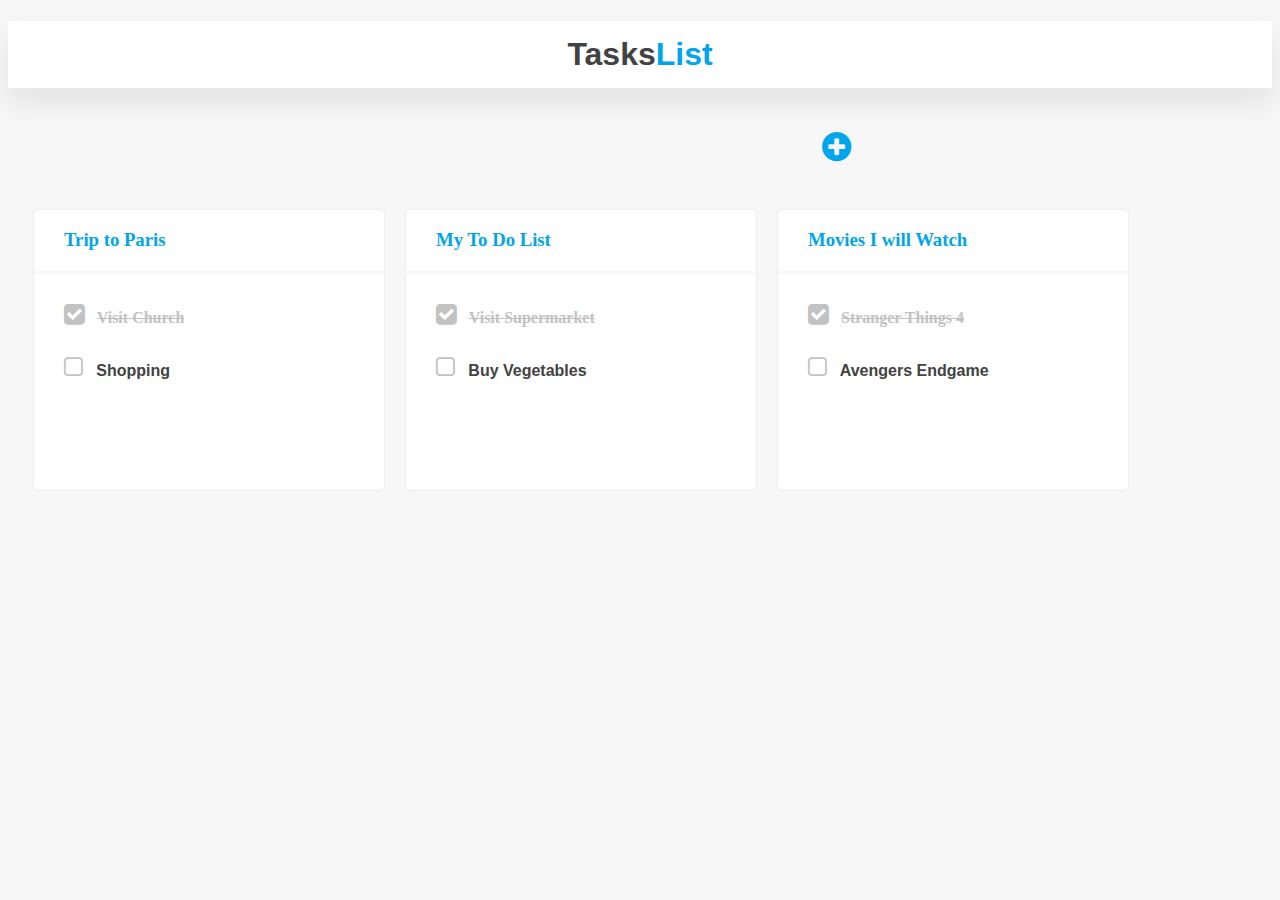
<file: index.html>
<!DOCTYPE html>
<html lang="en">
<head>
    <link rel="icon" href="./Assessts/icon.png">
   <link rel="stylesheet" href="./style.css">
    <meta name="Todo-App" content="html css basic awareness">
    <meta name="viewport" content="width=device-width, initial-scale=1.0">
    <link rel="stylesheet" href="https://cdnjs.cloudflare.com/ajax/libs/font-awesome/4.7.0/css/font-awesome.min.css">
    <title>Todo-App </title>
</head>
<body>

   <header  >
     <h1 >Tasks<span>List</span></h1>
    </header>
       <div class="pad ">
         <legend> <strong style="color:  #424242"><a href="./new.html" target="_self"><h class="fa fa-plus-circle" style="font-size:34px; color: #00A5EC; align-items: center;"></h></a> &nbsp; </h></strong></legend>
            <div class="section1 col" >
                
                <div class="box" >
                    <a href="./trip.html" target="_self">
                    <h3><span >Trip to Paris</span></h3>
                    
                <b> <i class="fa fa-check-square" style="font-size:24px"></i> &nbsp; <del>Visit Church</del></b><br>&nbsp;<br>
                <strong>  <i class="fa fa-square-o" style="font-size:24px"></i> &nbsp; Shopping</strong> </a>
                </div>
                <div class="box box1  ">
                    <h3><span>My To Do List</span></h3>
                    
                <b> <i class="fa fa-check-square" style="font-size:24px"></i> &nbsp; <del>Visit Supermarket</del></b><br>&nbsp;<br>
                <strong>  <i class="fa fa-square-o" style="font-size:24px"></i> &nbsp; Buy Vegetables</strong>
                </div>
                <div class="box box2 ">
                    <h3><span>Movies I will Watch</span></h3>
                    
                <b> <i class="fa fa-check-square" style="font-size:24px"></i> &nbsp; <del>Stranger Things 4</del></b><br>&nbsp;<br>
                <strong>  <i class="fa fa-square-o" style="font-size:24px"></i> &nbsp; Avengers Endgame</strong>
                </div>
            </div>
           

        </div>

        
    
</body>
</html>
</file>
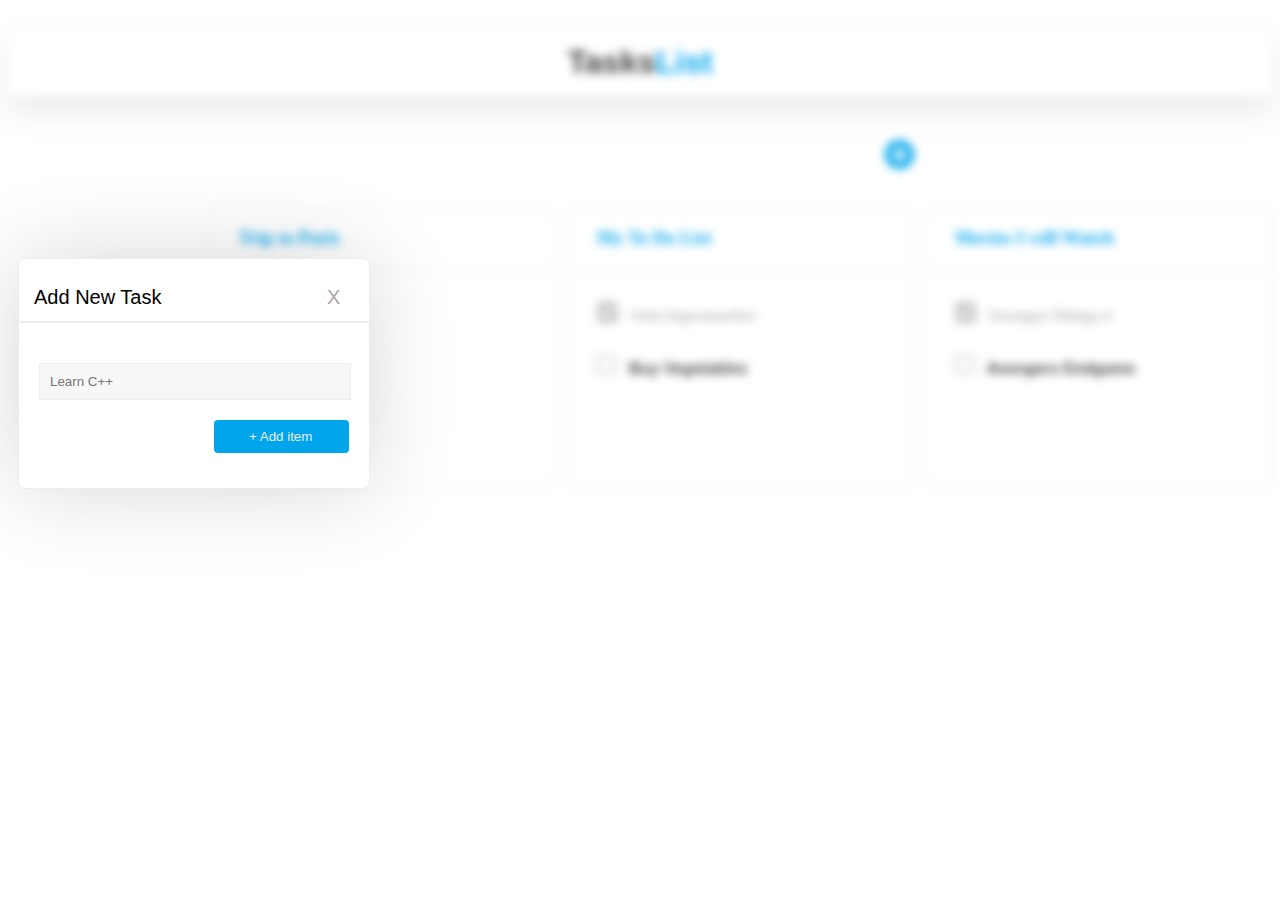
<file: new.html>
<!DOCTYPE html>
<html lang="en">
<head>
    <link rel="icon" href="./Assessts/icon.png">
    <link rel="stylesheet" href="./new.css">
    <meta charset="UTF-8">
    <meta http-equiv="X-UA-Compatible" content="IE=edge">
    <meta name="viewport" content="width=device-width, initial-scale=1.0">
    <link rel="stylesheet" href="https://cdnjs.cloudflare.com/ajax/libs/font-awesome/4.7.0/css/font-awesome.min.css">
   
    <title>New page</title>
   
</head>
<body >
    
  <div class="rdh">
    <div class="container" >
       <div class="gry">
       <div class="background">
        <header  >
            <h1 >Tasks<span>List</span></h1>
           </header>
              <div class="pad ">
                <legend> <strong style="color:  #424242"><a href="./task.html" target="_self"><h class="fa fa-plus-circle" style="font-size:34px; color: #00A5EC; align-items: center;"></h></a> &nbsp; </h></strong></legend>
                   <div class="section1 col" >
                       <div class="box" >
                           <h3><span ><a href="./trip.html" target="_self" >Trip to Paris</a></span></h3>
                           
                       <b> <i class="fa fa-check-square" style="font-size:24px"></i> &nbsp; <del>Visit Church</del></b><br>&nbsp;<br>
                       <strong>  <i class="fa fa-square-o" style="font-size:24px"></i> &nbsp; Shopping</strong>
                       </div>
                       <div class="box">
                           <h3><span>My To Do List</span></h3>
                           
                       <b> <i class="fa fa-check-square" style="font-size:24px"></i> &nbsp; <del>Visit Supermarket</del></b><br>&nbsp;<br>
                       <strong>  <i class="fa fa-square-o" style="font-size:24px"></i> &nbsp; Buy Vegetables</strong>
                       </div>
                       <div class="box">
                           <h3><span>Movies I will Watch</span></h3>
                           
                       <b> <i class="fa fa-check-square" style="font-size:24px"></i> &nbsp; <del>Stranger Things 4</del></b><br>&nbsp;<br>
                       <strong>  <i class="fa fa-square-o" style="font-size:24px"></i> &nbsp; Avengers Endgame</strong>
                       </div>
                   </div>
                  
       
               </div>
            </div>
       
       </div>  
            

    </div>
    <div class="container2">
        <section class="section1">
            <div class="div1">
                <p> Add New Task <a href="./index.html"><span class="clear">X</span></a></p>
                <input type="text" placeholder="Learn C++">
                <button> + Add item</button>
        
            </div>
        </section>
      </div>

  </div>

    
</body>
</html>
</file>
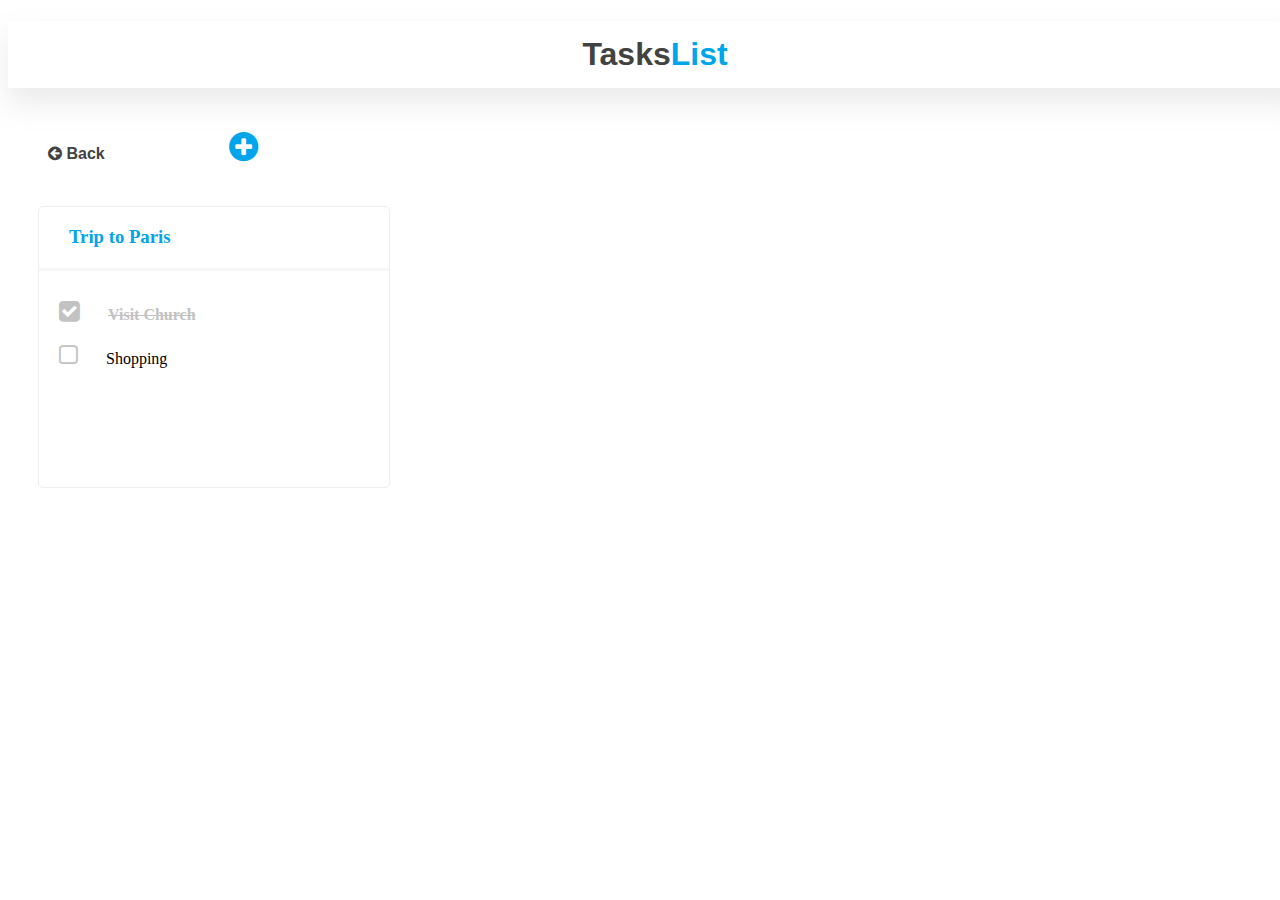
<file: trip.html>
<!DOCTYPE html>
<html lang="en">
<head>
    <link rel="icon" href="./Assessts/icon.png">
    <link rel="stylesheet" href="./trip.css">
    <meta charset="UTF-8">
    <meta http-equiv="X-UA-Compatible" content="IE=edge">
    <meta name="viewport" content="width=device-width, initial-scale=1.0">
    <link rel="stylesheet" href="https://cdnjs.cloudflare.com/ajax/libs/font-awesome/4.7.0/css/font-awesome.min.css">
    <title>Trip page</title>
    
    
</head>
<body>
    <header  >
        <h1 >Tasks<span class="span1">List</span></h1>
    </header>
   <div class="middle">
    <strong class="back"> <a href="./index.html" target="_self"><i class="fa fa-arrow-circle-left" style="color: #424242;" aria-hidden="true"></i></a> Back</strong><i class="fa-thin fa-xmark"></i>
    <strong style="color:  #424242"><h class="fa fa-plus-circle" style="font-size:34px; color: #00A5EC; align-items: center;"></h> &nbsp; </h></strong>

    <div class="trip col">
        <div class="box" s>
            <h3><span class="span1">Trip to Paris</span></h3>
            
        <i class="fa fa-check-square" style="font-size:24px"></i> &nbsp;&nbsp;&nbsp;&nbsp;&nbsp; <b>Visit Church</b> <br>
       <i class="fa fa-square-o" style="font-size:24px"></i> &nbsp;&nbsp;&nbsp;&nbsp;&nbsp; Shopping 
        </div>
    </div>
   </div>
</body>
</html>
</file>
<file: style.css>
@media screen and (max-width:620px){
    .col{
        flex-direction: column;
        box-sizing: border-box;
    }
}
h1{
    padding: 15px;
    background-color: #FFFFFF;
    color: #424242;
    font-family:Arial, Helvetica, sans-serif;
    text-align: center;
    box-shadow: 0px 15px 30px #7B7B7B29;
    opacity: 2;
    
    

    
}
.box{
    width: 350px;
    height: 280px;
    border: 1px solid #EDEDED ;
    border-radius: 5px;
    margin: 10px;
    background-color: #FFFFFF;
    opacity: 1;
    

}

.box:hover {
    box-shadow: 0px 0px 20px #67676729;
    border: 2px solid #EDEDED;
    
}


legend{
    font-family:Verdana, Geneva, Tahoma, sans-serif;
    padding-left: 64%;
    padding-top: 20px;
    padding-bottom: 35px;
    
}
h3{
    padding-left: 30px;
    border-bottom: 3px solid #F7F7F7;
    padding-bottom: 20px;
    
}
i{
    padding-top: 10px;
    padding-left: 30px;
    color: #C2C2C2;
}
.section1{
    display: flex;
   
  
}


.second{
    margin-top: 10px;
}
span{
    color: #00A5EC;
}
strong{
    color: #424242;
    font-family: Arial, Helvetica, sans-serif;
}
del{
    color: #C2C2C2;
}
body{
    background-color: #F7F7F7;


    
}
.pad{
    padding-left: 15px;
}
.h{
    padding-left: 670px;
}
hr{
    color: #F7F7F7 1px;
}
a{
    text-decoration: none;
    color:#00A5EC ;
}
</file>
<file: new.css>
@media screen and (max-width:620px){
    .col{
        flex-direction: column;
        box-sizing: border-box;
        width: 100%;
    }
  }
h1{
    padding: 15px;
    background-color: #FFFFFF;
    color: #424242;
    font-family:Arial, Helvetica, sans-serif;
    text-align: center;
    box-shadow: 0px 15px 30px #7B7B7B29;
    opacity: 2;

    
}
.box{
    width: 350px;
    height: 280px;
    border: 1px solid #EDEDED ;
    border-radius: 5px;
    margin-left: 10px;
    background-color: #FFFFFF;
    opacity: 1;
    

}
.box:hover {
    box-shadow: 0px 0px 20px #67676729;
    border: 2px solid #EDEDED;
    
}


legend{
    font-family:Verdana, Geneva, Tahoma, sans-serif;
    padding-left: 64%;
    padding-top: 20px;
    padding-bottom: 35px;
    
}
h3{
    padding-left: 30px;
    border-bottom: 3px solid #F7F7F7;
    padding-bottom: 20px;
    
}
i{
    padding-top: 10px;
    padding-left: 30px;
    color: #C2C2C2;
}
.section1{
    display: flex;
}


.second{
    margin-top: 10px;
    
}
span{
    color: #00A5EC;
}
strong{
    color: #424242;
    font-family: Arial, Helvetica, sans-serif;
}
del{
    color: #C2C2C2;
}

.pad{
    padding-left: 15%;
    

   
   
}
.h{
    padding-left: 370px;
}
hr{
    color: #F7F7F7 1px;
}
a{
    text-decoration: none;
    color:#00A5EC ;
}
p{
    width: 326px ;
    padding: 7px 12px 12px 15px;
    font-size: 20px;
    font-family: Arial, Helvetica, sans-serif;
 
    border-bottom: #EDEDED 2px solid;
    

    
    
}
input{
    font-family: Arial, Helvetica, sans-serif;
    width: 290px;
    padding: 10px;
    border: 1px solid #EDEDED;
    margin: 20px 10px 10px 20px;
    background-color: #F7F7F7;

}
.div1{
    width: 350px;
    border: 1px solid #EDEDED;
    border-radius: 7px;
    background-color:#FFFFFF;
    box-shadow: 0px 0px 90px #0d060629;
   
    
    
    
  

}
button{
    padding: 9px 37px 9px 35px;
    color: #EDEDED;
    background-color:  #00A5EC;
    border-radius: 4px;
    border: #EDEDED 2px;
    margin-left: 195px;
    margin-top: 10px;
    margin-bottom: 35px;
    
}

.container{
   
  
    width: 100%;
    filter:blur(5px) ;
    
    
  
    
   
  
    
} 
.container2{
    position: absolute;
    margin-top: 250px;
    margin-left: 10px;


}
.rdh{
    display: flex;
}
.gry{
   


 opacity: 5 rgb(114, 106, 106);
 
   
  
}
.clear{
    margin-left: 160px;
    font-weight: 10px;
    color: #a7a5a5;
    text-decoration: none;
  }
</file>
<file: trip.css>
@media screen and (max-width:620px){
  .col{
      flex-direction: column;
      box-sizing: content-box;
      width: 100%;
  }
}
.span1{
    color: #00A5EC;
 }
h1{
      padding: 15px;
      background-color: #FFFFFF;
      color: #424242;
      font-family:Arial, Helvetica, sans-serif;
     text-align: center;
      box-shadow: 0px 15px 30px #7B7B7B29;
      opacity: 2;
      width: 100%;

      
  }
.middle{
  
  padding: 20px;

}
.trip{
  margin-top: 35px;
  

}
.back{
  padding-right: 100px;
}
h3{
  padding-left: 30px;
  border-bottom: 3px solid #F7F7F7;
  padding-bottom: 20px;
}
.box{
  width: 350px;
  height: 280px;
  border: 1px solid #EDEDED ;
  border-radius: 5px;
  margin-left: 10px;
  background-color: #FFFFFF;
  opacity: 1;

}
i{
      padding-top: 10px;
      padding-left: 20px;
      color: #C2C2C2;
      padding-bottom: 10px;
  }
strong{
      color: #424242;
      font-family: Arial, Helvetica, sans-serif;
  }
  b{
      text-decoration: line-through;
      color: #C2C2C2;
  }
.backblur{
  filter: blur(4px);

  
 
  
  
}
</file>
